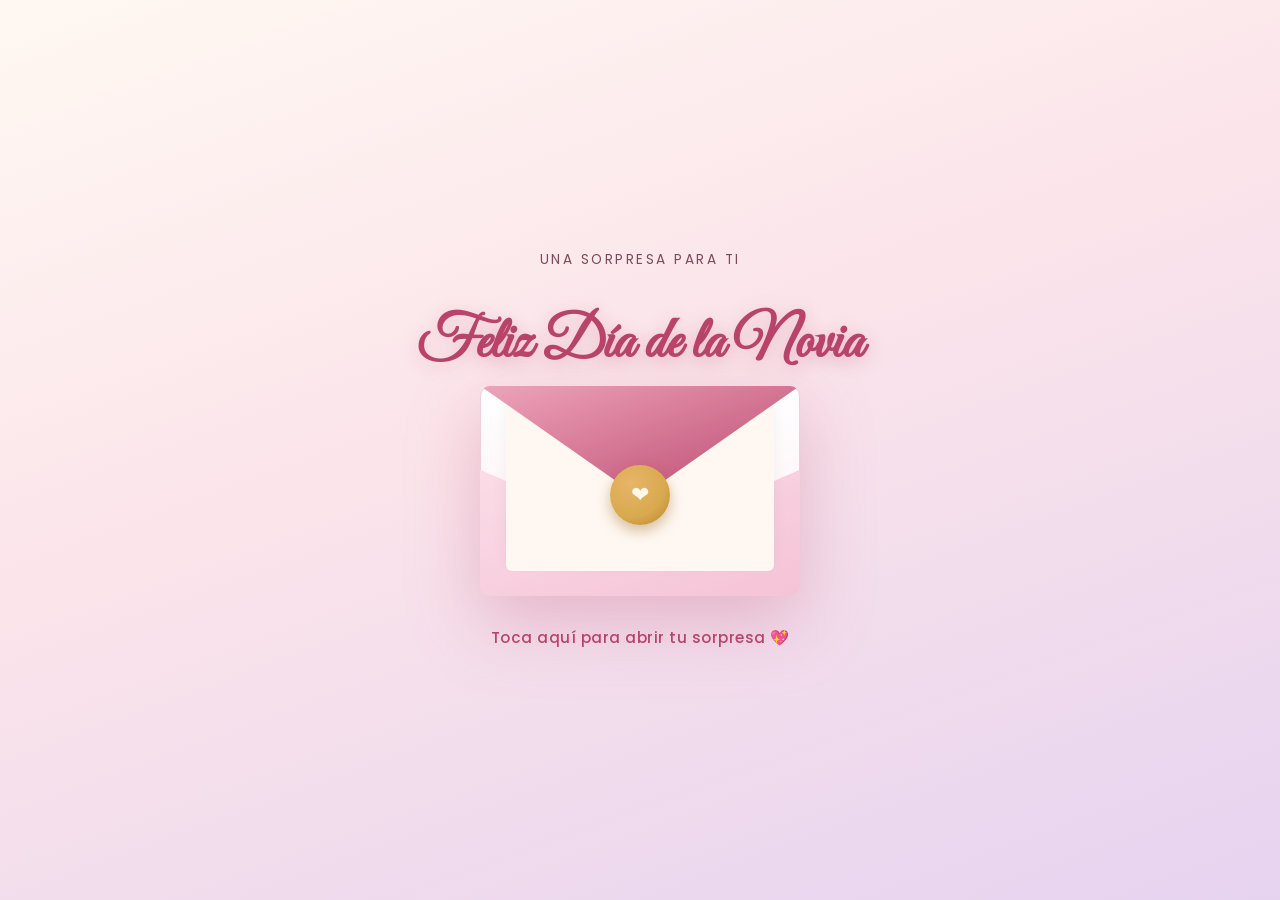
<file: index.html>
<!DOCTYPE html>
<html lang="es">
<head>
<meta charset="UTF-8">
<meta name="viewport" content="width=device-width, initial-scale=1.0">
<title>Pa ti</title>
<link rel="stylesheet" href="style.css">
<link rel="preconnect" href="https://fonts.googleapis.com">
<link rel="preconnect" href="https://fonts.gstatic.com" crossorigin>
<link href="https://fonts.googleapis.com/css2?family=Great+Vibes&family=Playfair+Display:ital,wght@0,500;0,600;1,500;1,600&family=Poppins:wght@300;400;500;600&display=swap" rel="stylesheet">
</head>
<body>

<div id="hearts-layer"></div>

<!-- ===================== PORTADA / SOBRE ===================== -->
<div id="cover">
  <p class="cover-sub">Una sorpresa para ti</p>
  <h1 class="cover-title display">Feliz Día de la Novia</h1>

  <div class="envelope" id="envelope" role="button" tabindex="0" aria-label="Abrir carta">
    <div class="env-body"></div>
    <div class="env-letter-peek"></div>
    <div class="env-shadow-fold"></div>
    <div class="env-flap"></div>
    <div class="seal">&#10084;</div>
  </div>

  <p class="cta-text">Toca aquí para abrir tu sorpresa &#128150;</p>
</div>

<!-- ===================== CARTA ===================== -->
<div class="stage">
  <div id="letter" style="display:none;">

    <div class="paper reveal" style="animation-delay:0.05s;">
      <div class="letter-heading">
        <span class="kicker">Para la persona que amo</span>
        <h1 class="display">Mi Princesa</h1>
        <p class="names serif">— Feliz Día de la Novia —</p>
      </div>

      <div class="divider">&#10084;</div>

      <div class="message">
        <p><span class="drop">H</span>oy quiero detener el tiempo un momento solo para recordarte lo mucho que significas para mí. Cada día que pasa mi amor por ti va creciendo más y mas y tu presencia en mi mente no sale nunca, porque eres la persona que más quiero en mi vida, mi anhelo y mi mujer maravilla soñada, de un sueño tan fantástico donde no esxiste el odio. En esta historia de dos que solo y unicamente los 2 creamos</p>
        <p>Gracias por tu risa, por tu paciencia, por los pequeños momentos que hemos estado juntos, porque cada momento por más pequeño que sea, lo paso increible a tu lado. Contigo todo se siente más ligero, más bonito, más nuestro. Te amo hoy, mañana y siempre mi vida.</p>
      </div>
    </div>

    <div class="gallery-section reveal" style="animation-delay:0.2s;">
      <h2 class="section-title display">Nuestros momentos</h2>
      <p class="section-caption serif">Cada foto, un recuerdo que guardo en el corazón</p>

      <div class="gallery">
        <!-- EDITA AQUÍ: reemplaza cada "src" con la URL de tus propias fotos -->
        <div class="polaroid">
          <img src="salida.jpeg">
          <span class="cap">La primera salida</span>
          <span class="mini-heart">&#10084;</span>
        </div>
        <div class="polaroid">
          <img src="beso.jpeg">
          <span class="cap">El primer beso</span>
          <span class="mini-heart">&#10084;</span>
        </div>
        <div class="polaroid">
          <img src="sonrisa.jpeg">
          <span class="cap">Tu sonrisa</span>
          <span class="mini-heart">&#10084;</span>
        </div>
        <div class="polaroid">
          <img src="marca.jpeg">
          <span class="cap">Nosotros</span>
          <span class="mini-heart">&#10084;</span>
        </div>
      </div>
    </div>

    <div class="closing reveal" style="animation-delay:0.35s;">
      <div class="divider">&#10084;</div>
      <p class="msg">Feliz Día de la Novia, mi amor. Que este sea solo uno más de los muchos días que celebraremos juntos.</p>
      <p class="signature">Te amonto mi Keylinda</p>
      <span class="date-tag">24/07/26</span>
      <br>
      <button class="heart-btn" id="heartBtn" aria-label="Enviar un corazón">&#10084;</button>
</div>

<script>
  // ---------- Floating hearts background ----------
  const heartsLayer = document.getElementById('hearts-layer');
  const heartSymbols = ['&#10084;','&#10084;&#65039;'];

  function spawnHeart(){
    const heart = document.createElement('div');
    heart.className = 'heart';
    heart.innerHTML = '&#10084;';
    heart.style.left = Math.random() * 100 + 'vw';
    const size = 12 + Math.random() * 18;
    heart.style.fontSize = size + 'px';
    const duration = 9 + Math.random() * 8;
    heart.style.animationDuration = duration + 's';
    heartsLayer.appendChild(heart);
    setTimeout(() => heart.remove(), duration * 1000 + 200);
  }
  setInterval(spawnHeart, 700);
  for(let i=0;i<6;i++) setTimeout(spawnHeart, i*300);

  // ---------- Envelope open interaction ----------
  const envelope = document.getElementById('envelope');
  const cover = document.getElementById('cover');
  const letter = document.getElementById('letter');

  function openLetter(){
    if(envelope.classList.contains('open')) return;
    envelope.classList.add('open');
    setTimeout(() => {
      cover.classList.add('hidden');
      letter.style.display = 'block';
      // trigger reveal animations by restarting them
      document.querySelectorAll('.reveal').forEach(el => {
        el.style.animation = 'none';
        el.offsetHeight; /* reflow */
        el.style.animation = '';
      });
    }, 950);
  }

  envelope.addEventListener('click', openLetter);
  envelope.addEventListener('keydown', (e) => {
    if(e.key === 'Enter' || e.key === ' '){ e.preventDefault(); openLetter(); }
  });

  // ---------- Heart button burst ----------
  const heartBtn = document.getElementById('heartBtn');
  heartBtn.addEventListener('click', () => {
    for(let i=0;i<10;i++){
      setTimeout(() => {
        const h = document.createElement('div');
        h.className = 'heart';
        h.innerHTML = '&#10084;';
        h.style.left = (45 + Math.random()*10) + 'vw';
        h.style.bottom = '10%';
        h.style.fontSize = (16 + Math.random()*16) + 'px';
        h.style.animationDuration = (3 + Math.random()*2) + 's';
        heartsLayer.appendChild(h);
        setTimeout(() => h.remove(), 5200);
      }, i * 80);
    }
  });
</script>

</body>
</html>
</file>
<file: style.css>
:root{
    --rose-light:#fbe4ea;
    --rose:#eea3bb;
    --rose-deep:#b8446b;
    --lilac:#e6d3f0;
    --cream:#fff8f2;
    --plum:#4a2035;
    --plum-soft:#7a4a5f;
    --gold:#d9a94e;
    --shadow: 0 20px 45px -15px rgba(184,68,107,0.35);
  }

  *{ box-sizing:border-box; }

  html,body{
    margin:0;
    padding:0;
    min-height:100vh;
    background: linear-gradient(160deg, var(--cream) 0%, var(--rose-light) 45%, var(--lilac) 100%);
    font-family:'Poppins', sans-serif;
    color:var(--plum);
    overflow-x:hidden;
  }

  .display{ font-family:'Great Vibes', cursive; }
  .serif{ font-family:'Playfair Display', serif; }

  /* ---------- Floating hearts background ---------- */
  #hearts-layer{
    position:fixed;
    inset:0;
    pointer-events:none;
    overflow:hidden;
    z-index:0;
  }
  .heart{
    position:absolute;
    bottom:-10%;
    font-size:18px;
    color:var(--rose-deep);
    opacity:0.35;
    animation: floatUp linear infinite;
    will-change: transform, opacity;
  }
  @keyframes floatUp{
    0%{ transform: translateY(0) translateX(0) rotate(0deg); opacity:0; }
    10%{ opacity:0.45; }
    50%{ transform: translateY(-55vh) translateX(15px) rotate(15deg); }
    90%{ opacity:0.35; }
    100%{ transform: translateY(-110vh) translateX(-15px) rotate(-10deg); opacity:0; }
  }

  /* ---------- Layout wrapper ---------- */
  .stage{
    position:relative;
    z-index:1;
    min-height:100vh;
    display:flex;
    align-items:center;
    justify-content:center;
    padding:24px;
  }

  /* ---------- Envelope cover ---------- */
  #cover{
    position:fixed;
    inset:0;
    z-index:10;
    display:flex;
    align-items:center;
    justify-content:center;
    flex-direction:column;
    background: linear-gradient(160deg, var(--cream) 0%, var(--rose-light) 45%, var(--lilac) 100%);
    transition: opacity 0.9s ease, visibility 0.9s ease;
  }
  #cover.hidden{
    opacity:0;
    visibility:hidden;
    pointer-events:none;
  }

  .cover-title{
    font-size:clamp(2.4rem, 7vw, 3.6rem);
    color:var(--rose-deep);
    margin:0 0 6px;
    text-align:center;
    text-shadow: 0 4px 18px rgba(184,68,107,0.25);
  }
  .cover-sub{
    font-size:0.85rem;
    letter-spacing:2.5px;
    text-transform:uppercase;
    color:var(--plum-soft);
    margin-bottom:38px;
    text-align:center;
  }

  .envelope{
    position:relative;
    width:min(320px, 78vw);
    height:min(210px, 51vw);
    cursor:pointer;
    filter: drop-shadow(0 25px 35px rgba(184,68,107,0.28));
  }
  .env-body{
    position:absolute;
    inset:0;
    background: linear-gradient(180deg, #fff 0%, #fdeef3 100%);
    border-radius:10px;
    border:1px solid #f3cddb;
  }
  .env-shadow-fold{
    position:absolute;
    left:0; right:0; bottom:0;
    height:60%;
    background: linear-gradient(160deg, #fbdce7, #f5c3d6);
    clip-path: polygon(0 0, 50% 55%, 100% 0, 100% 100%, 0 100%);
    border-radius:0 0 10px 10px;
  }
  .env-flap{
    position:absolute;
    top:0; left:0; right:0;
    height:58%;
    background: linear-gradient(160deg, var(--rose) 0%, var(--rose-deep) 100%);
    clip-path: polygon(0 0, 100% 0, 50% 92%);
    transform-origin: top center;
    transition: transform 0.9s cubic-bezier(.6,-0.1,.35,1.3);
    border-radius: 10px 10px 0 0;
    z-index:3;
  }
  .envelope.open .env-flap{
    transform: rotateX(180deg);
  }
  .env-letter-peek{
    position:absolute;
    left:8%; right:8%;
    top:10%;
    height:78%;
    background: var(--cream);
    border-radius:6px;
    box-shadow: 0 -6px 15px rgba(0,0,0,0.05);
    z-index:1;
    transition: transform 0.7s ease 0.35s;
    transform: translateY(0);
  }
  .envelope.open .env-letter-peek{
    transform: translateY(-46%);
  }
  .seal{
    position:absolute;
    top:52%;
    left:50%;
    transform:translate(-50%,-50%);
    width:60px;
    height:60px;
    border-radius:50%;
    background: radial-gradient(circle at 35% 30%, #e6b569, var(--gold) 60%, #b9812c 100%);
    display:flex;
    align-items:center;
    justify-content:center;
    box-shadow: 0 6px 14px rgba(150,100,20,0.4);
    z-index:4;
    animation: pulseSeal 2.2s ease-in-out infinite;
    color:#fff8ea;
    font-size:22px;
  }
  .envelope.open .seal{
    animation:none;
    transform:translate(-50%,-50%) scale(0);
    transition: transform 0.4s ease;
  }
  @keyframes pulseSeal{
    0%,100%{ transform:translate(-50%,-50%) scale(1); }
    50%{ transform:translate(-50%,-50%) scale(1.08); }
  }

  .cta-text{
    margin-top:30px;
    font-size:0.95rem;
    color:var(--rose-deep);
    font-weight:500;
    letter-spacing:0.5px;
    animation: bob 2.2s ease-in-out infinite;
    text-align:center;
  }
  @keyframes bob{
    0%,100%{ transform:translateY(0); }
    50%{ transform:translateY(6px); }
  }

  /* ---------- Letter content ---------- */
  #letter{
    position:relative;
    z-index:1;
    max-width:760px;
    width:100%;
    margin:0 auto;
    padding:70px 18px 90px;
  }

  .reveal{
    opacity:0;
    transform: translateY(28px);
    animation: revealUp 0.9s ease forwards;
  }
  @keyframes revealUp{
    to{ opacity:1; transform:translateY(0); }
  }

  .paper{
    background: var(--cream);
    border-radius:22px;
    box-shadow: var(--shadow);
    padding:40px 30px;
    position:relative;
    border:1px solid #f6dbe6;
  }
  .paper::before{
    content:"";
    position:absolute;
    top:14px; left:14px; right:14px; bottom:14px;
    border:1px dashed #efc3d6;
    border-radius:14px;
    pointer-events:none;
  }

  .letter-heading{
    text-align:center;
    margin-bottom:8px;
  }
  .letter-heading .kicker{
    display:block;
    font-size:0.72rem;
    letter-spacing:3px;
    text-transform:uppercase;
    color:var(--rose-deep);
    margin-bottom:10px;
  }
  .letter-heading h1{
    font-size:clamp(2.6rem, 8vw, 4rem);
    color:var(--rose-deep);
    margin:0;
    line-height:1;
  }
  .letter-heading .names{
    margin-top:10px;
    font-size:1.05rem;
    color:var(--plum-soft);
    font-style:italic;
  }

  .divider{
    display:flex;
    align-items:center;
    justify-content:center;
    gap:10px;
    margin:26px 0;
    color:var(--rose-deep);
  }
  .divider::before, .divider::after{
    content:"";
    height:1px;
    width:70px;
    background: linear-gradient(90deg, transparent, var(--rose), transparent);
  }

  .message{
    font-size:1.02rem;
    line-height:1.85;
    color:var(--plum);
    text-align:left;
  }
  .message p{ margin:0 0 16px; }
  .message p:last-child{ margin-bottom:0; }
  .message .drop{
    font-family:'Great Vibes', cursive;
    font-size:2.6rem;
    color:var(--rose-deep);
    float:left;
    line-height:0.7;
    margin:8px 8px 0 0;
  }

  /* ---------- Gallery ---------- */
  .gallery-section{ margin-top:60px; }
  .section-title{
    text-align:center;
    font-size:clamp(1.8rem, 5vw, 2.4rem);
    color:var(--rose-deep);
    margin-bottom:8px;
  }
  .section-caption{
    text-align:center;
    font-size:0.85rem;
    color:var(--plum-soft);
    margin-bottom:36px;
  }

  .gallery{
    display:grid;
    grid-template-columns: repeat(2, 1fr);
    gap:26px 20px;
    padding:0 4px;
  }
  @media (min-width:600px){
    .gallery{ grid-template-columns: repeat(4, 1fr); }
  }

  .polaroid{
    background:#fff;
    padding:10px 10px 34px;
    border-radius:4px;
    box-shadow: 0 12px 25px -8px rgba(74,32,53,0.28);
    transition: transform 0.35s ease, box-shadow 0.35s ease;
    position:relative;
    cursor:default;
  }
  .polaroid:nth-child(1){ transform: rotate(-6deg); }
  .polaroid:nth-child(2){ transform: rotate(4deg); }
  .polaroid:nth-child(3){ transform: rotate(3deg); }
  .polaroid:nth-child(4){ transform: rotate(-4deg); }

  .polaroid:hover{
    transform: scale(1.08) rotate(0deg) translateY(-6px);
    box-shadow: 0 20px 35px -8px rgba(184,68,107,0.4);
    z-index:5;
  }
  .polaroid img{
    width:100%;
    aspect-ratio: 1/1;
    object-fit:cover;
    display:block;
    border-radius:2px;
    background:var(--rose-light);
  }
  .polaroid .cap{
    position:absolute;
    bottom:8px; left:0; right:0;
    text-align:center;
    font-family:'Playfair Display', serif;
    font-style:italic;
    font-size:0.78rem;
    color:var(--plum-soft);
  }
  .polaroid .mini-heart{
    position:absolute;
    top:-10px; right:-6px;
    font-size:20px;
    color:var(--rose-deep);
    opacity:0;
    transform: scale(0.5);
    transition: all 0.3s ease;
  }
  .polaroid:hover .mini-heart{
    opacity:1;
    transform: scale(1) rotate(10deg);
  }

  /* ---------- Closing note ---------- */
  .closing{
    margin-top:60px;
    text-align:center;
  }
  .closing .msg{
    font-size:1.02rem;
    line-height:1.8;
    color:var(--plum);
    max-width:480px;
    margin:0 auto 20px;
  }
  .signature{
    font-family:'Great Vibes', cursive;
    font-size:2.4rem;
    color:var(--rose-deep);
    margin-top:6px;
  }
  .date-tag{
    display:inline-block;
    margin-top:22px;
    padding:8px 22px;
    border:1px solid var(--rose);
    border-radius:999px;
    font-size:0.75rem;
    letter-spacing:1.5px;
    text-transform:uppercase;
    color:var(--rose-deep);
  }

  .heart-btn{
    margin:34px auto 0;
    display:flex;
    align-items:center;
    justify-content:center;
    width:64px;
    height:64px;
    border-radius:50%;
    background: linear-gradient(160deg, var(--rose), var(--rose-deep));
    color:#fff;
    font-size:26px;
    border:none;
    cursor:pointer;
    box-shadow: 0 12px 24px -6px rgba(184,68,107,0.55);
    transition: transform 0.25s ease;
  }
  .heart-btn:hover{ transform: scale(1.12); }
  .heart-btn:active{ transform: scale(0.94); }

  .edit-note{
    text-align:center;
    font-size:0.72rem;
    color:#b98ba0;
    margin-top:50px;
    opacity:0.85;
  }

  @media (prefers-reduced-motion: reduce){
    *{ animation-duration:0.01ms !important; animation-iteration-count:1 !important; transition-duration:0.01ms !important; }
  }
</file>
